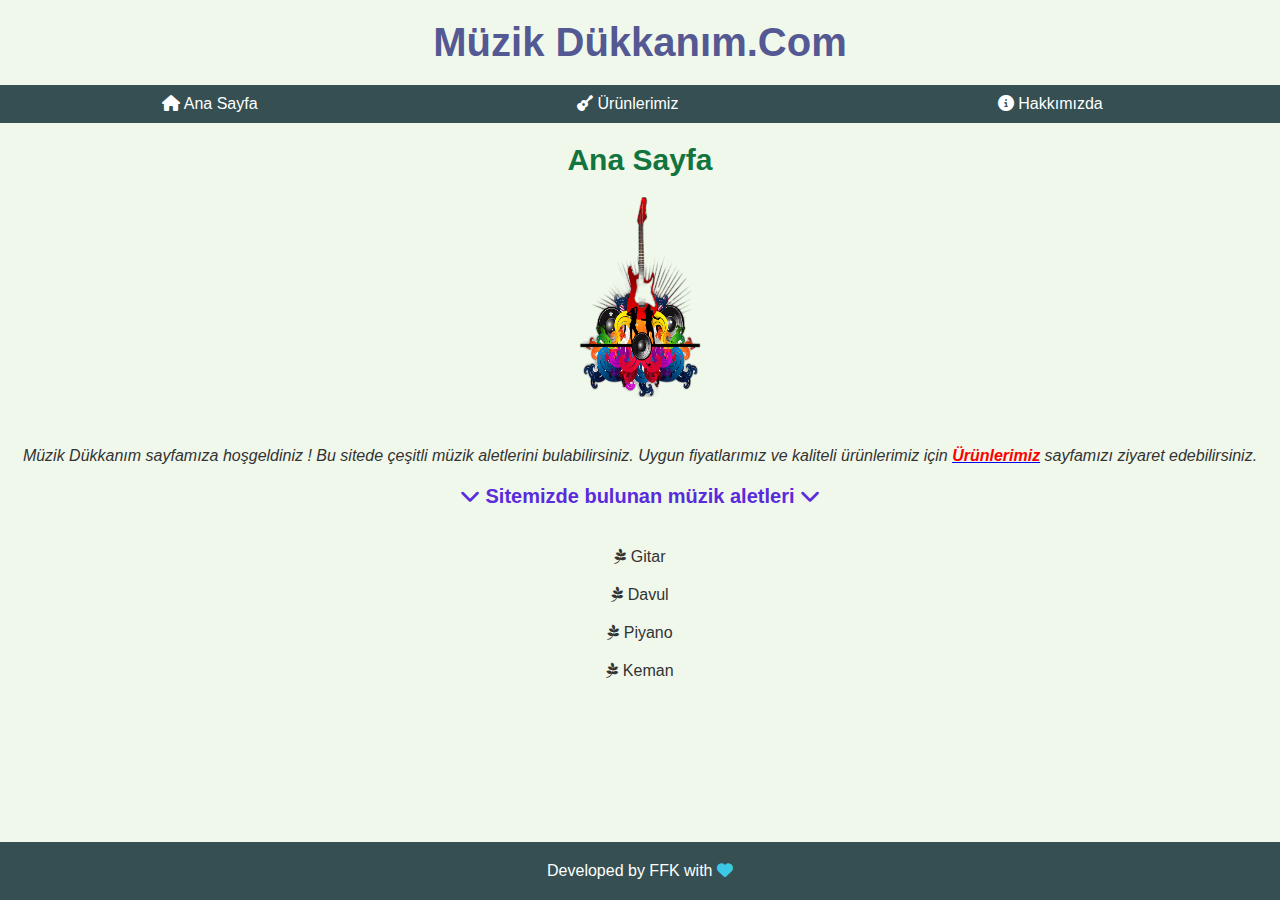
<file: index.html>
<!DOCTYPE html>
<html lang="tr">
<head>
    <meta charset="UTF-8">
    <meta name="viewport" content="width=device-width, initial-scale=1.0">
    <link rel="stylesheet" href="https://cdn.jsdelivr.net/npm/@fortawesome/fontawesome-free@6.4.2/css/all.min.css">
    <link rel="stylesheet" href="style.css">
    <link rel="icon" href="img/logo.png">
    <title>Müzik Dükkanım</title>
</head>
<body>
    <h1>Müzik Dükkanım.Com</h1>
        <nav>
            <ul>
                <li><a href="index.html"><i class="fas fa-home"></i> Ana Sayfa</a> </li>
                <li><a href="urun.html"><i class="fas fa-guitar"></i> Ürünlerimiz</a> </li>
                <li><a href="hakkimizda.html"><i class="fas fa-info-circle"></i> Hakkımızda</a> </li>
            </ul>
        </nav>

    <h2>Ana Sayfa</h2>
    
    <div class="page-content">

    <div class="logo">
        <img src="img/logo.png" alt="Müzik Dükkanı Logo" width="200" height="200">
    </div>

    <p> <em>Müzik Dükkanım sayfamıza hoşgeldiniz ! Bu sitede çeşitli müzik aletlerini bulabilirsiniz. Uygun fiyatlarımız ve kaliteli ürünlerimiz için <a href="urun.html"><span style="color: red;"><strong>Ürünlerimiz</strong></span></a> sayfamızı ziyaret edebilirsiniz.</em></p>

    <h3><i class="fas fa-chevron-down"></i> Sitemizde bulunan müzik aletleri <i class="fas fa-chevron-down"></i>
    </h3>
        <div class="h3list">
        <ul >
            <li><i class="fa-brands fa-pagelines"></i> Gitar</li>
            <li><i class="fa-brands fa-pagelines"></i> Davul</li>
            <li><i class="fa-brands fa-pagelines"></i> Piyano</li>
            <li><i class="fa-brands fa-pagelines"></i> Keman</li>
        </ul>
        </div>
    
    <footer>
        <div class="footer-content">
            <p>Developed by FFK with <i class="fas fa-heart"></i></p>
        </div>
    </footer>
    </div>
</body>
</html>
</file>
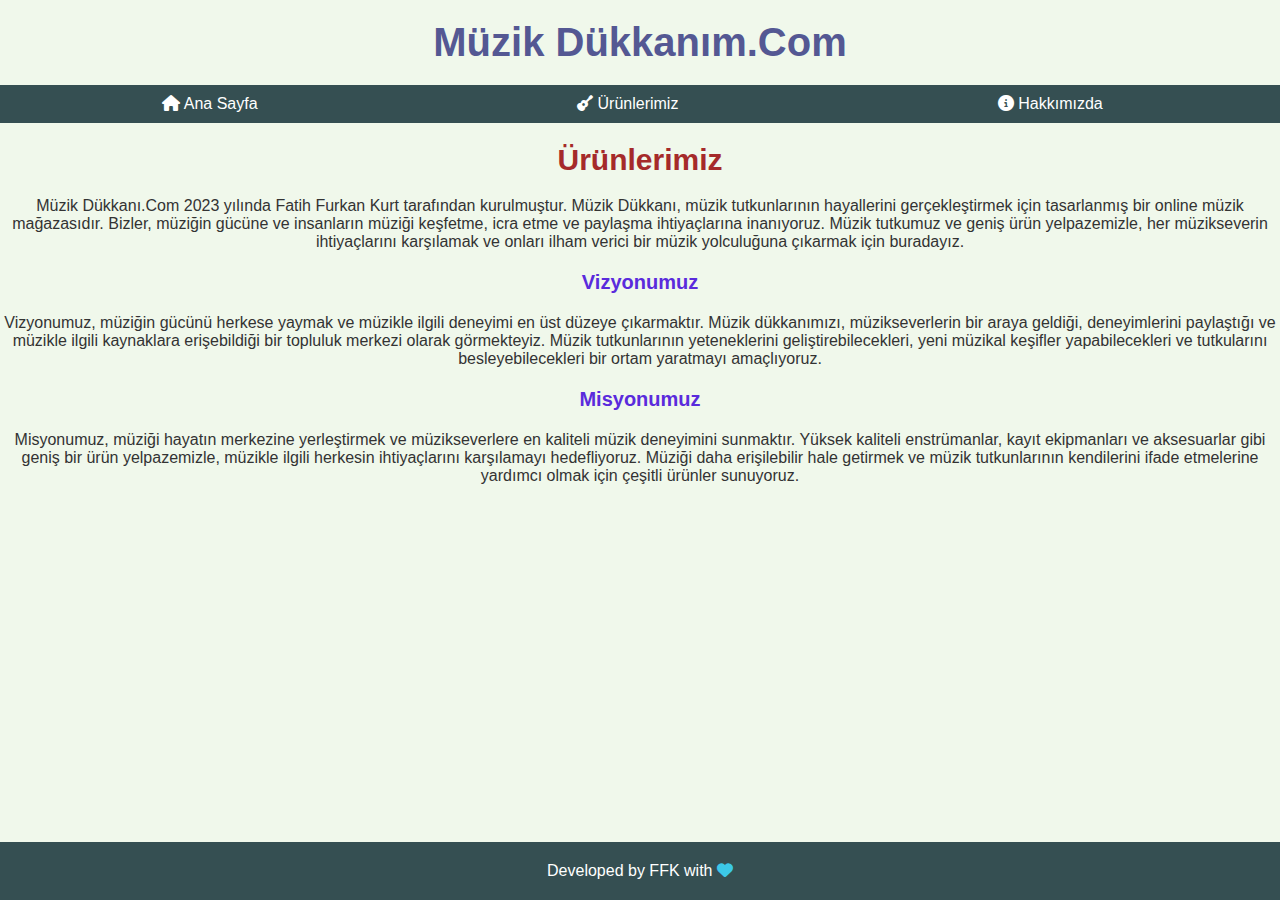
<file: hakkimizda.html>
<!DOCTYPE html>
<html lang="tr">
<head>
    <meta charset="UTF-8">
    <meta name="viewport" content="width=device-width, initial-scale=1.0">
    <link rel="stylesheet" href="https://cdn.jsdelivr.net/npm/@fortawesome/fontawesome-free@6.4.2/css/all.min.css">
    <link rel="stylesheet" href="style.css">
    <link rel="icon" href="img/logo.png">
    <title>Müzik Dükkanım</title>
</head>
<body>
    <h1>Müzik Dükkanım.Com</h1>
    <nav>
        <ul>
            <li><a href="index.html"><i class="fas fa-home"></i> Ana Sayfa</a> </li>
            <li><a href="urun.html"><i class="fas fa-guitar"></i> Ürünlerimiz</a> </li>
            <li><a href="hakkimizda.html"><i class="fas fa-info-circle"></i> Hakkımızda</a> </li>
        </ul>
    </nav>

    <h2 style="color:brown">Ürünlerimiz</h2>
    
    <div class="page-content">

    <div>
        <p>Müzik Dükkanı.Com 2023 yılında Fatih Furkan Kurt tarafından kurulmuştur. Müzik Dükkanı, müzik tutkunlarının hayallerini gerçekleştirmek için tasarlanmış bir online müzik mağazasıdır. Bizler, müziğin gücüne ve insanların müziği keşfetme, icra etme ve paylaşma ihtiyaçlarına inanıyoruz. Müzik tutkumuz ve geniş ürün yelpazemizle, her müzikseverin ihtiyaçlarını karşılamak ve onları ilham verici bir müzik yolculuğuna çıkarmak için buradayız.</p>
    </div>
    <div class="vizyon">
        <h3>Vizyonumuz</h3>
        <p>Vizyonumuz, müziğin gücünü herkese yaymak ve müzikle ilgili deneyimi en üst düzeye çıkarmaktır. Müzik dükkanımızı, müzikseverlerin bir araya geldiği, deneyimlerini paylaştığı ve müzikle ilgili kaynaklara erişebildiği bir topluluk merkezi olarak görmekteyiz. Müzik tutkunlarının yeteneklerini geliştirebilecekleri, yeni müzikal keşifler yapabilecekleri ve tutkularını besleyebilecekleri bir ortam yaratmayı amaçlıyoruz.</p>
    </div>
    <div class="misyon">
        <h3>Misyonumuz</h3>
        <p>Misyonumuz, müziği hayatın merkezine yerleştirmek ve müzikseverlere en kaliteli müzik deneyimini sunmaktır. Yüksek kaliteli enstrümanlar, kayıt ekipmanları ve aksesuarlar gibi geniş bir ürün yelpazemizle, müzikle ilgili herkesin ihtiyaçlarını karşılamayı hedefliyoruz. Müziği daha erişilebilir hale getirmek ve müzik tutkunlarının kendilerini ifade etmelerine yardımcı olmak için çeşitli ürünler sunuyoruz.</p>
    </div>
    
    <footer>
        <div class="footer-content">
            <p>Developed by FFK with <i class="fas fa-heart"></i></p>
        </div>
    </footer>
    </div>
</body>
</html>
</file>
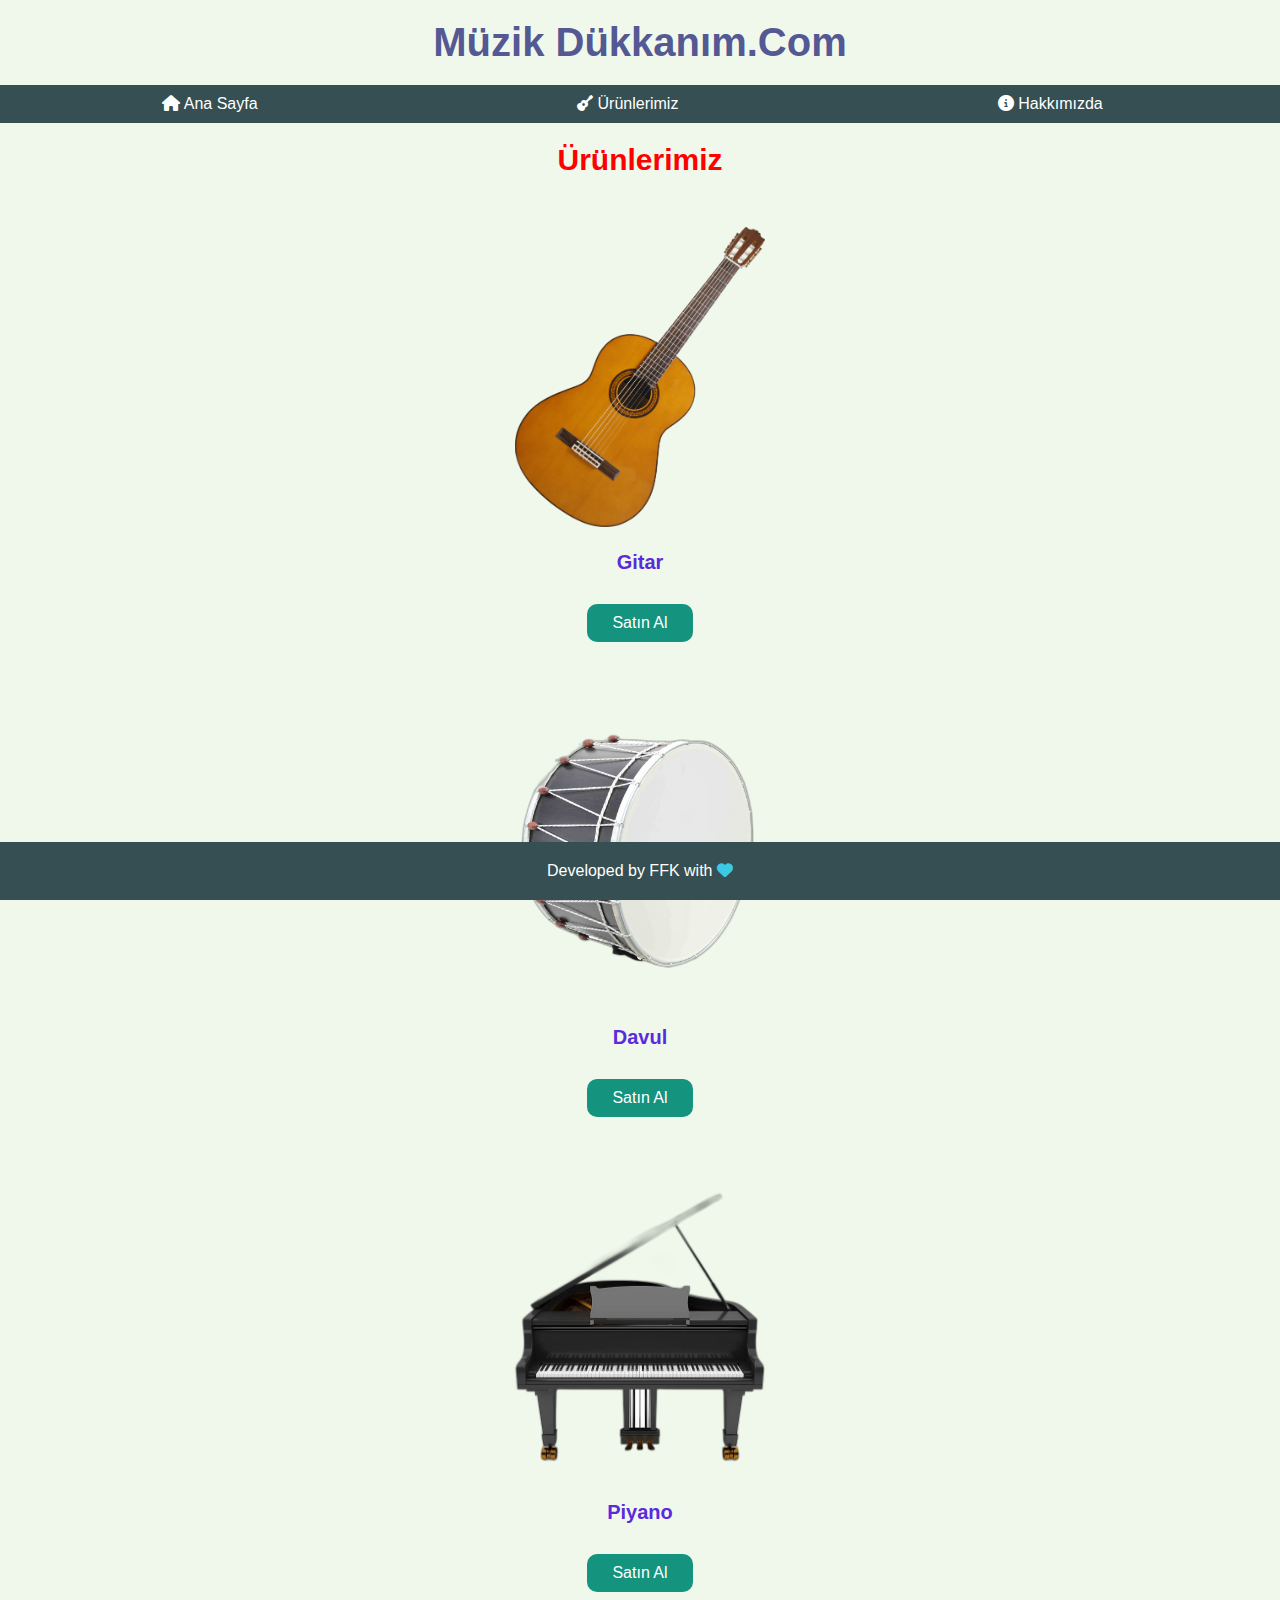
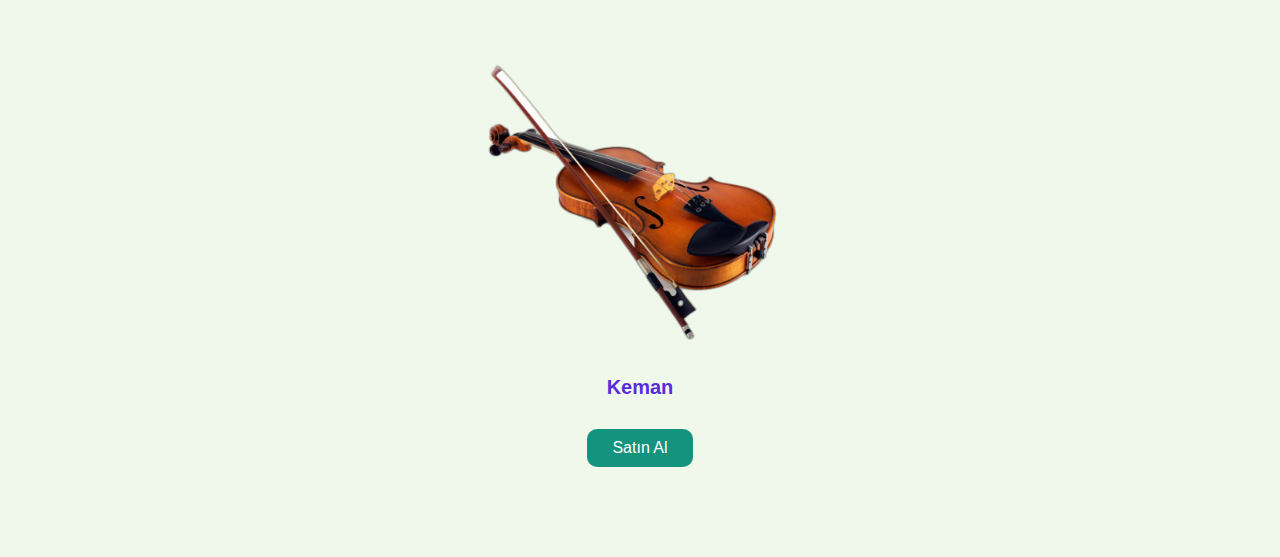
<file: urun.html>
<!DOCTYPE html>
<html lang="en">
<head>
    <meta charset="UTF-8">
    <meta name="viewport" content="width=device-width, initial-scale=1.0">
    <link rel="stylesheet" href="https://cdn.jsdelivr.net/npm/@fortawesome/fontawesome-free@6.4.2/css/all.min.css">
    <link rel="stylesheet" href="style.css">
    <link rel="icon" href="img/logo.png">
    <title>Müzik Dükkanım</title>
</head>
<body>
    <h1>Müzik Dükkanım.Com</h1>
    <nav>
        <ul>
            <li><a href="index.html"><i class="fas fa-home"></i> Ana Sayfa</a> </li>
            <li><a href="urun.html"><i class="fas fa-guitar"></i> Ürünlerimiz</a> </li>
            <li><a href="hakkimizda.html"><i class="fas fa-info-circle"></i> Hakkımızda</a> </li>
        </ul>
    </nav>

        
    <h2 style="color: red;">Ürünlerimiz</h2>
    
    <div class="page-content">

    <div class="products">
        <div class="product-item">
        <img src="img/gitar.png" alt="gitar">
        <h3>Gitar</h3>
        <button>Satın Al</button>
        </div>

        <div class="product-item">
        <img src="img/davul.png" alt="davul">
        <h3>Davul</h3>
        <button>Satın Al</button>
        </div>

        <div class="product-item">
        <img src="img/piyano.png" alt="piyano">
        <h3>Piyano</h3>
        <button>Satın Al</button>
        </div>

        <div class="product-item">
        <img src="img/keman.png" alt="keman">
        <h3>Keman</h3>
        <button>Satın Al</button>
        </div>
    </div>

    <footer>
        <div class="footer-content">
            <p>Developed by FFK with <i class="fas fa-heart"></i></p>
        </div>
    </footer>
    </div>
</body>
</html>
</file>
<file: style.css>
* {
    box-sizing: border-box;
    margin: 0;
    padding: 0;
    font: optional;
}

body {
    font-family: Verdana, Geneva, Tahoma, sans-serif;
    background-color: #f0f8eb;
    color: #333;
    margin: 0;
    padding: 0;
    text-align: center;
}

h1 {
    font-size: 40px;
    color: #545893;
    font-family: Verdana, Geneva, Tahoma, sans-serif;
    text-align: center;
    margin: 20px 0;
}

nav {
    background-color: #354f52; 
    color: #fff; 
    padding: 10px;
    margin: 0 0 20px 0;
}

nav ul {
    display: flex;
    justify-content: space-around;
    list-style: none;
    margin: 0;
    padding: 0;
}

nav li {
    display: inline-block; 
    margin-right: 15px;
    text-align: center;
}

nav a {
    text-decoration: none;
    color: #fff; 
    font-size: 16px;
    padding: 10px 20px;
    border-radius: 3px;
    transition: background-color 0.3s, color 0.3s;
}

nav a:hover {
    background-color: #fff;
    color: #354f52;
}

h2 {
    font-size: 30px;
    color:#12743e;
    text-align: center;
    margin: 20px 0;
}

.logo {
    width: auto;
    height: 250px;
    margin: 0 auto;
    display: block;
}

h3 {
    font-size: 20px;
    color:#5a2bdc;
    text-align: center;
    margin: 20px 0;
}

.h3list {
    display: flex;
    justify-content: center;
    align-items: center; 
}

.h3list ul {
    list-style:none;
    padding: 0;
}

.h3list li {
    margin: 20px 0;
}


.products {
    text-align: center;
}

.products img{
    height:300px;
}

.products button {
    background-color: rgb(20, 147, 126);
    padding: 10px 25px;
    margin: 10px 0;
    border-radius: 10px;
    border: none;
    font-size: 16px;
    color: #fff;
    cursor: pointer;
    transition: background-color 0.3s, transform 0.3s, box-shadow 0.3s;
}

.products button:hover {
    background-color: rgb(17, 122, 105);
    transform: scale(1.05);
    box-shadow: 0 4px 6px rgba(0, 0, 0, 0.1);
}
.product-item {
    margin-top: 50px;
}

footer {
    position: fixed;
    bottom: 0;
    left: 0;
    width: 100%;
    background-color: #354f52;
    color: #fff;
    text-align: center;
    padding: 20px 0;
}

.footer-content {
    font-size: 16px;
}

.footer-content i {
    color: #3cc8e7; 
}

.page-content {
    margin-bottom: 80px; 
}
</file>
